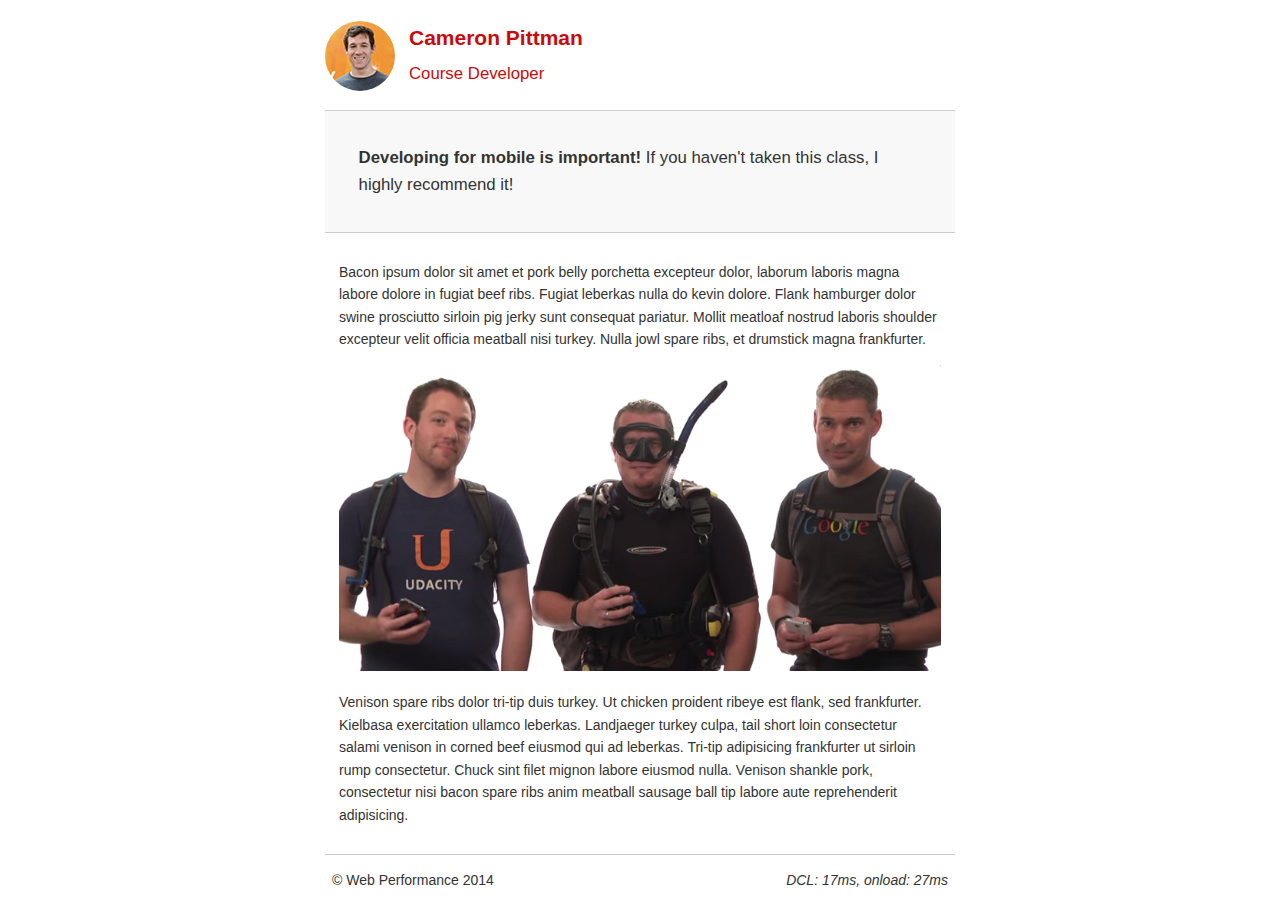
<file: Desktop/frontend-nanodegree-mobile-portfolio-master 2/project-mobile.html>
<!DOCTYPE html>
<html lang="en">
<head>
<meta charset="utf-8"><meta name="viewport" content="width=device-width, initial-scale=1">
<meta name="description" content=" FILL ME IN "><meta name="author" content=" FILL ME IN ">
<title>Cameron Pittman: Portfolio</title>
<!-- Hmm, what is the impact of web fonts on speed? Measure it... -->
<!-- <link href="//fonts.googleapis.com/css?family=Open+Sans:400,700" rel="stylesheet"> -->
<link href="css/style.css" rel="stylesheet">
<!--added media="print"-->
<link href="css/print.css" rel="stylesheet" media="print"></head>
<body>
<header><a href="/"><img src="img/profilepic.jpg"></a>
<p>Cameron Pittman<br><span>Course Developer</span></p></header>
<div class="container"><div class="hero">
<strong>Developing for mobile is important!</strong> If you haven't taken this class, I highly recommend it!
</div>
<div class="content">
<p>Bacon ipsum dolor sit amet et pork belly porchetta excepteur dolor, laborum laboris magna labore dolore in fugiat beef ribs. Fugiat leberkas nulla do kevin dolore. Flank hamburger dolor swine prosciutto sirloin pig jerky sunt consequat pariatur. Mollit meatloaf nostrud laboris shoulder excepteur velit officia meatball nisi turkey. Nulla jowl spare ribs, et drumstick magna frankfurter.</p>
<img src="img/mobilewebdev.jpg">
<p>Venison spare ribs dolor tri-tip duis turkey. Ut chicken proident ribeye est flank, sed frankfurter. Kielbasa exercitation ullamco leberkas. Landjaeger turkey culpa, tail short loin consectetur salami venison in corned beef eiusmod qui ad leberkas. Tri-tip adipisicing frankfurter ut sirloin rump consectetur. Chuck sint filet mignon labore eiusmod nulla. Venison shankle pork, consectetur nisi bacon spare ribs anim meatball sausage ball tip labore aute reprehenderit adipisicing.</p>
</div>
<footer>
<p>&copy; Web Performance 2014 <span id="crp-stats"></span></p></footer>
<!--shifted script at the bottom-->
<script>(function(w,g){w['GoogleAnalyticsObject']=g;w[g]=w[g]||function(){(w[g].q=w[g].q||[]).push(arguments)};w[g].l=1*new Date();})(window,'ga');
// Optional TODO: replace with your Google Analytics profile ID.
ga('create', 'UA-XXXX-Y');
ga('send', 'pageview');
</script>
<!--added async-->
<script async src="//www.google-analytics.com/analytics.js"></script>
<script async src="js/perfmatters.js"></script></body></html>
</file>
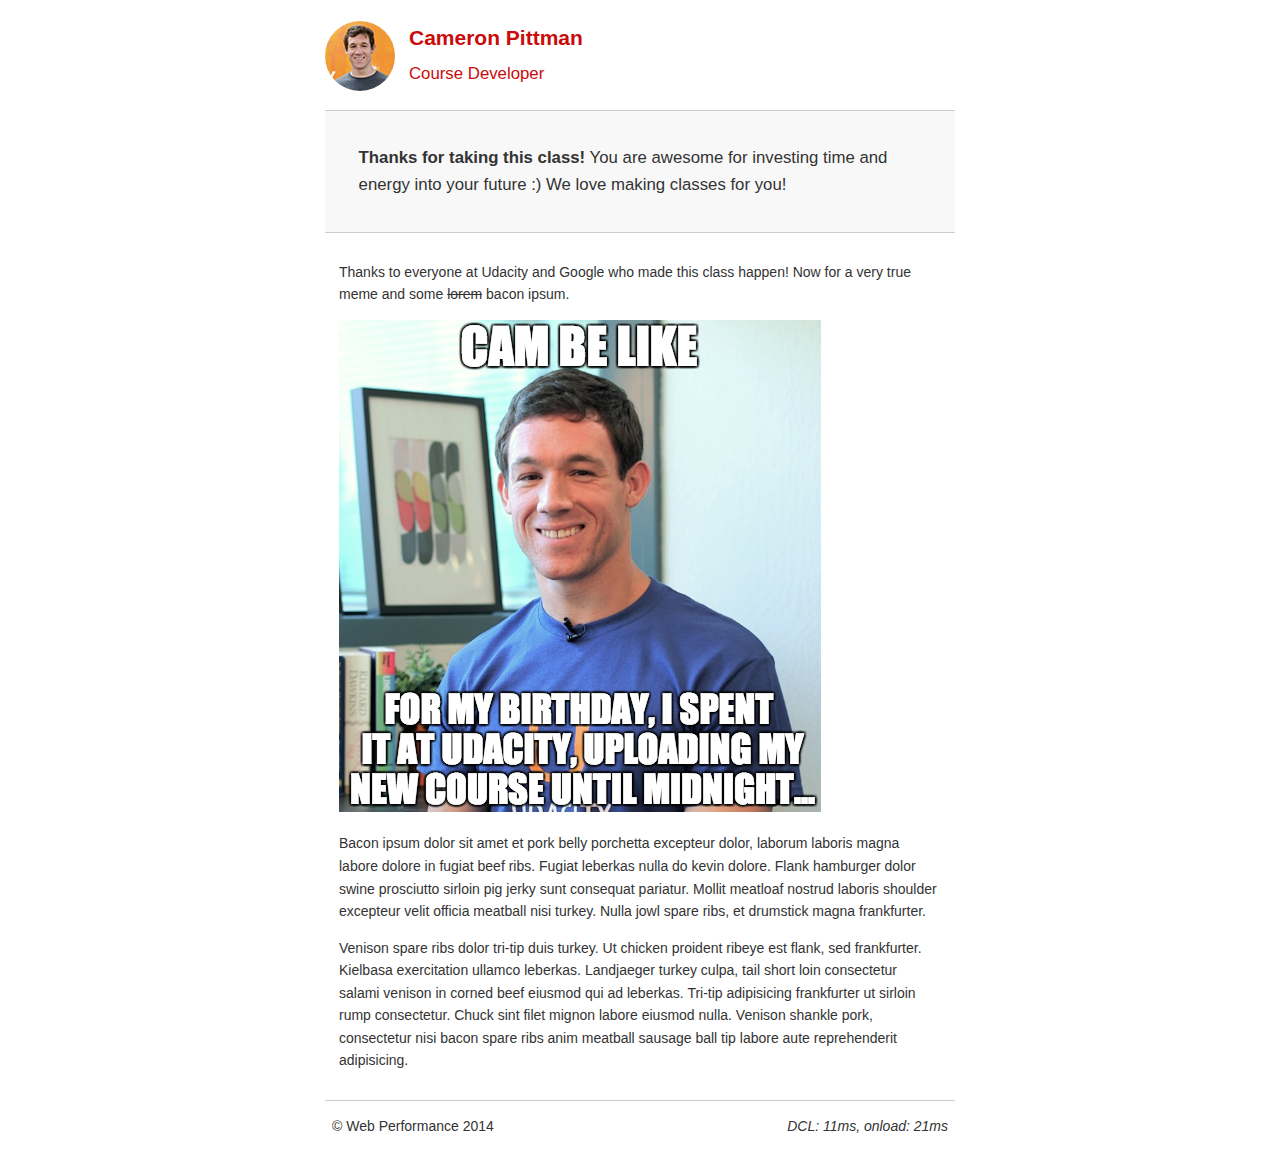
<file: Desktop/frontend-nanodegree-mobile-portfolio-master 2/project-webperf.html>
<!DOCTYPE html>
<html lang="en">
<head>
<meta charset="utf-8"><meta name="viewport" content="width=device-width, initial-scale=1">
<meta name="description" content=" FILL ME IN "><meta name="author" content=" FILL ME IN ">
<title>Cameron Pittman: Portfolio</title>
<!-- Hmm, what is the impact of web fonts on speed? Measure it... -->
<!-- <link href="//fonts.googleapis.com/css?family=Open+Sans:400,700" rel="stylesheet"> -->
<link href="css/style.css" rel="stylesheet">
<!--added media="print"-->
<link href="css/print.css" rel="stylesheet" media="print"></head>
<body>
<header><a href="/"><img src="img/profilepic.jpg"></a>
<p>Cameron Pittman<br><span>Course Developer</span></p></header>
<div class="container"><div class="hero">
<strong>Thanks for taking this class!</strong> You are awesome for investing time and energy into your future :) We love making classes for you!</div>
<div class="content"><p>Thanks to everyone at Udacity and Google who made this class happen! Now for a very true meme and some <strike>lorem</strike> bacon ipsum.</p>
<img src="img/cam_be_like.jpg">
<p>Bacon ipsum dolor sit amet et pork belly porchetta excepteur dolor, laborum laboris magna labore dolore in fugiat beef ribs. Fugiat leberkas nulla do kevin dolore. Flank hamburger dolor swine prosciutto sirloin pig jerky sunt consequat pariatur. Mollit meatloaf nostrud laboris shoulder excepteur velit officia meatball nisi turkey. Nulla jowl spare ribs, et drumstick magna frankfurter.</p>
<p>Venison spare ribs dolor tri-tip duis turkey. Ut chicken proident ribeye est flank, sed frankfurter. Kielbasa exercitation ullamco leberkas. Landjaeger turkey culpa, tail short loin consectetur salami venison in corned beef eiusmod qui ad leberkas. Tri-tip adipisicing frankfurter ut sirloin rump consectetur. Chuck sint filet mignon labore eiusmod nulla. Venison shankle pork, consectetur nisi bacon spare ribs anim meatball sausage ball tip labore aute reprehenderit adipisicing.</p>
</div>
<footer><p>&copy; Web Performance 2014 <span id="crp-stats"></span></p></footer>
<!--shifted script at the bottom-->
<script>(function(w,g){w['GoogleAnalyticsObject']=g;w[g]=w[g]||function(){(w[g].q=w[g].q||[]).push(arguments)};w[g].l=1*new Date();})(window,'ga');
// Optional TODO: replace with your Google Analytics profile ID.
ga('create', 'UA-XXXX-Y');
ga('send', 'pageview');
</script>
<!--added async-->
<script async src="//www.google-analytics.com/analytics.js"></script>
<script async src="js/perfmatters.js"></script></body></html>
</file>
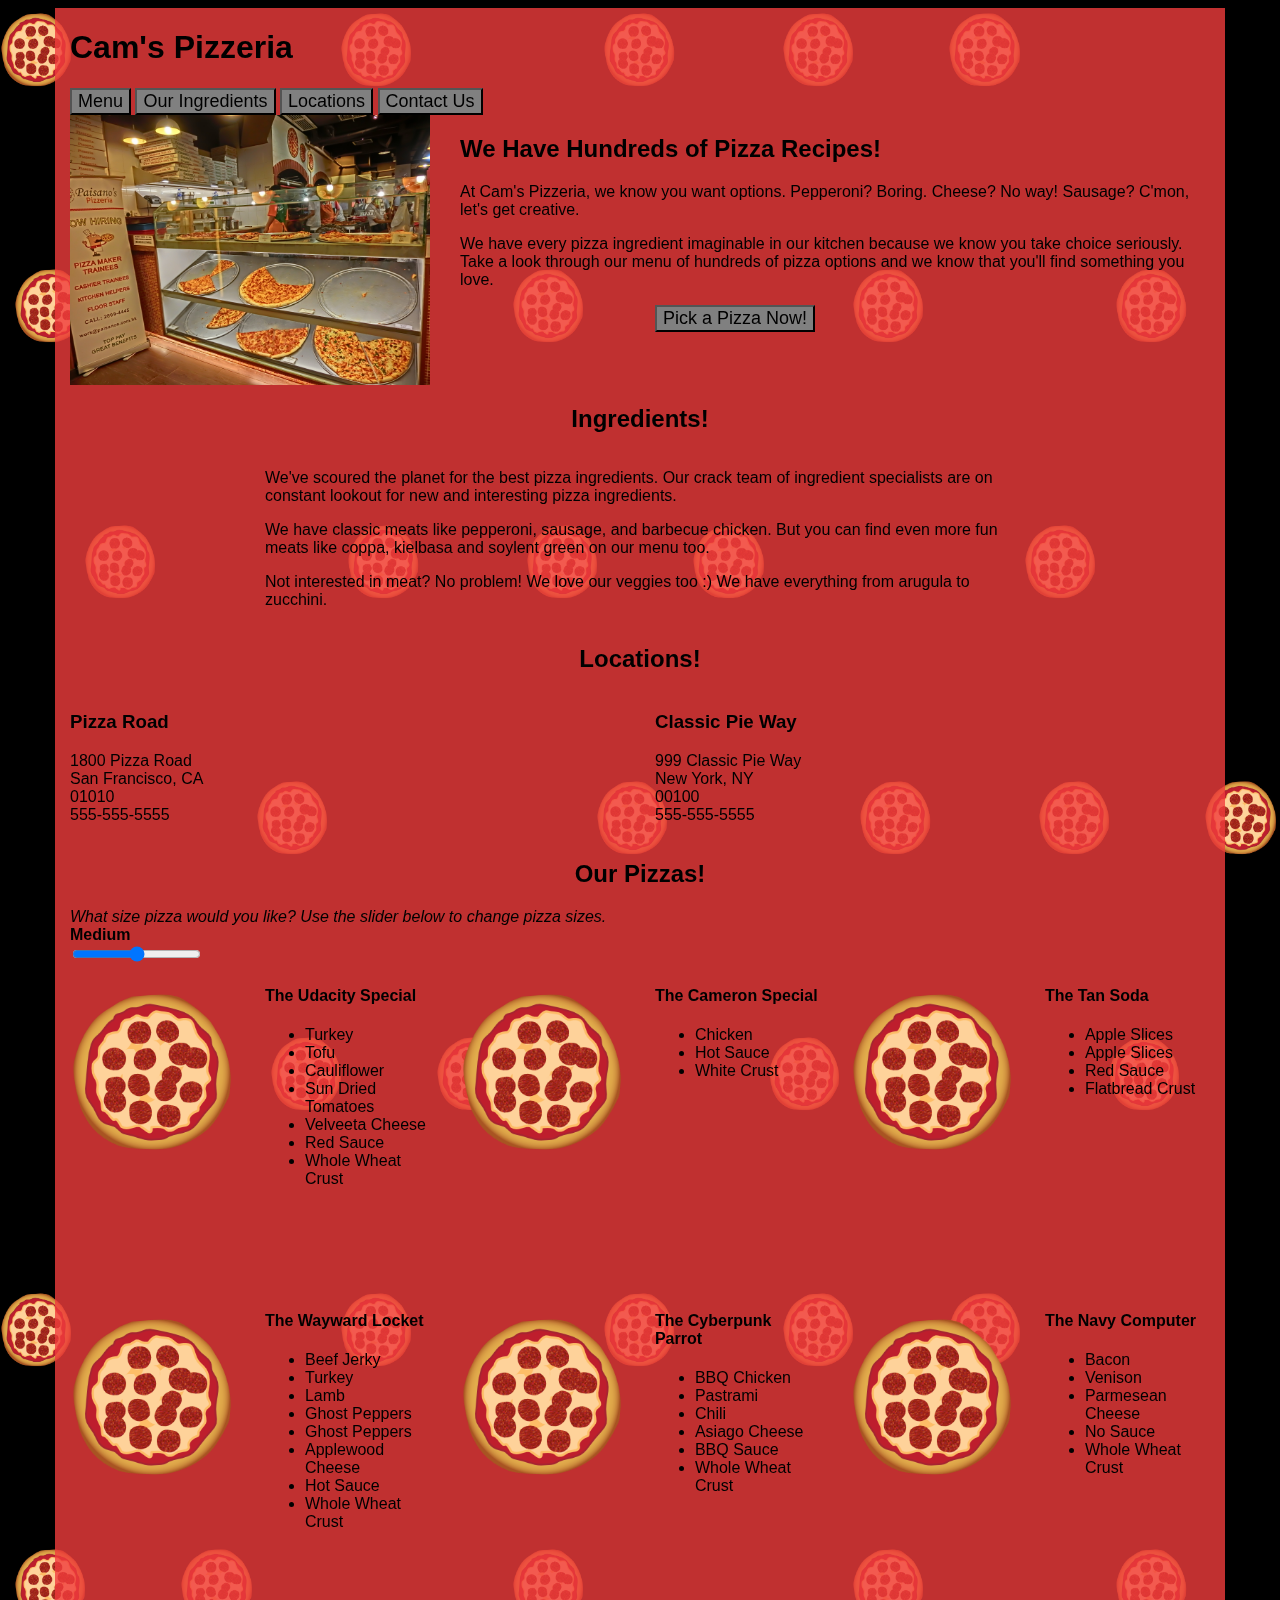
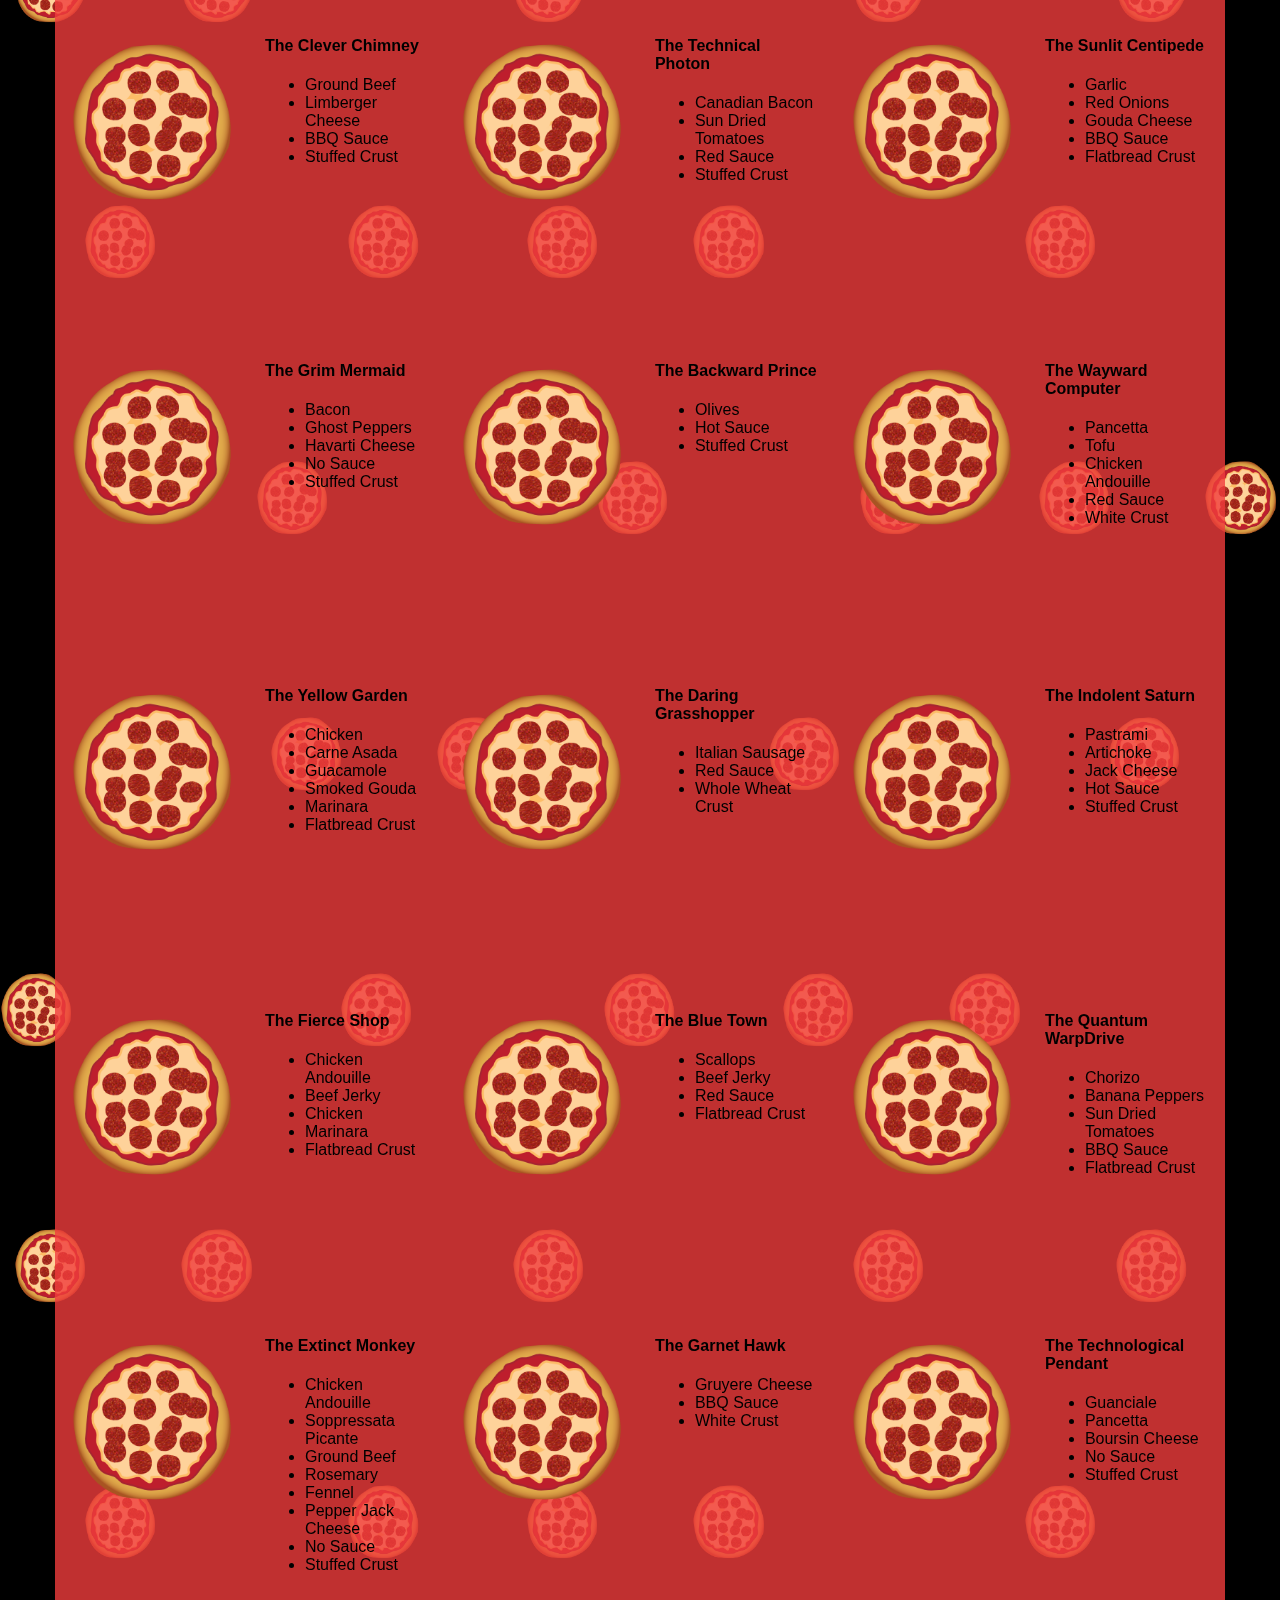
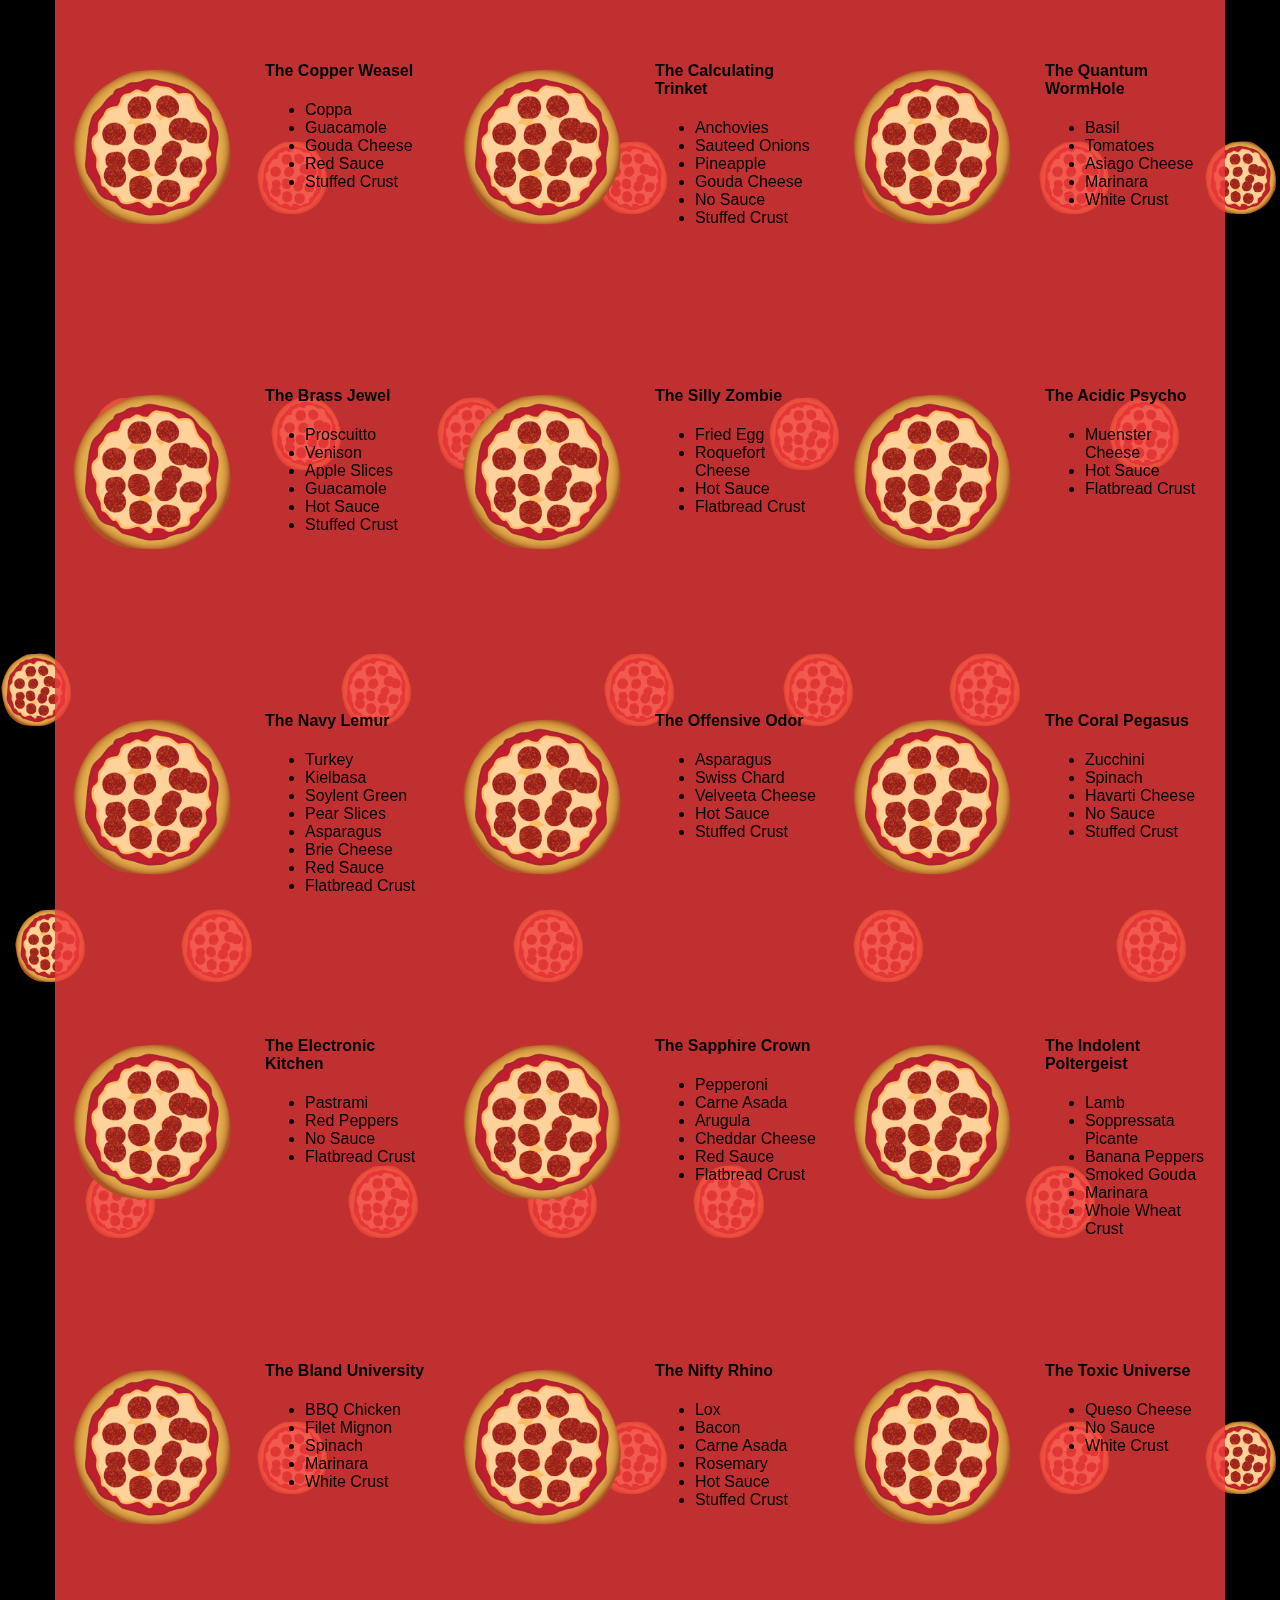
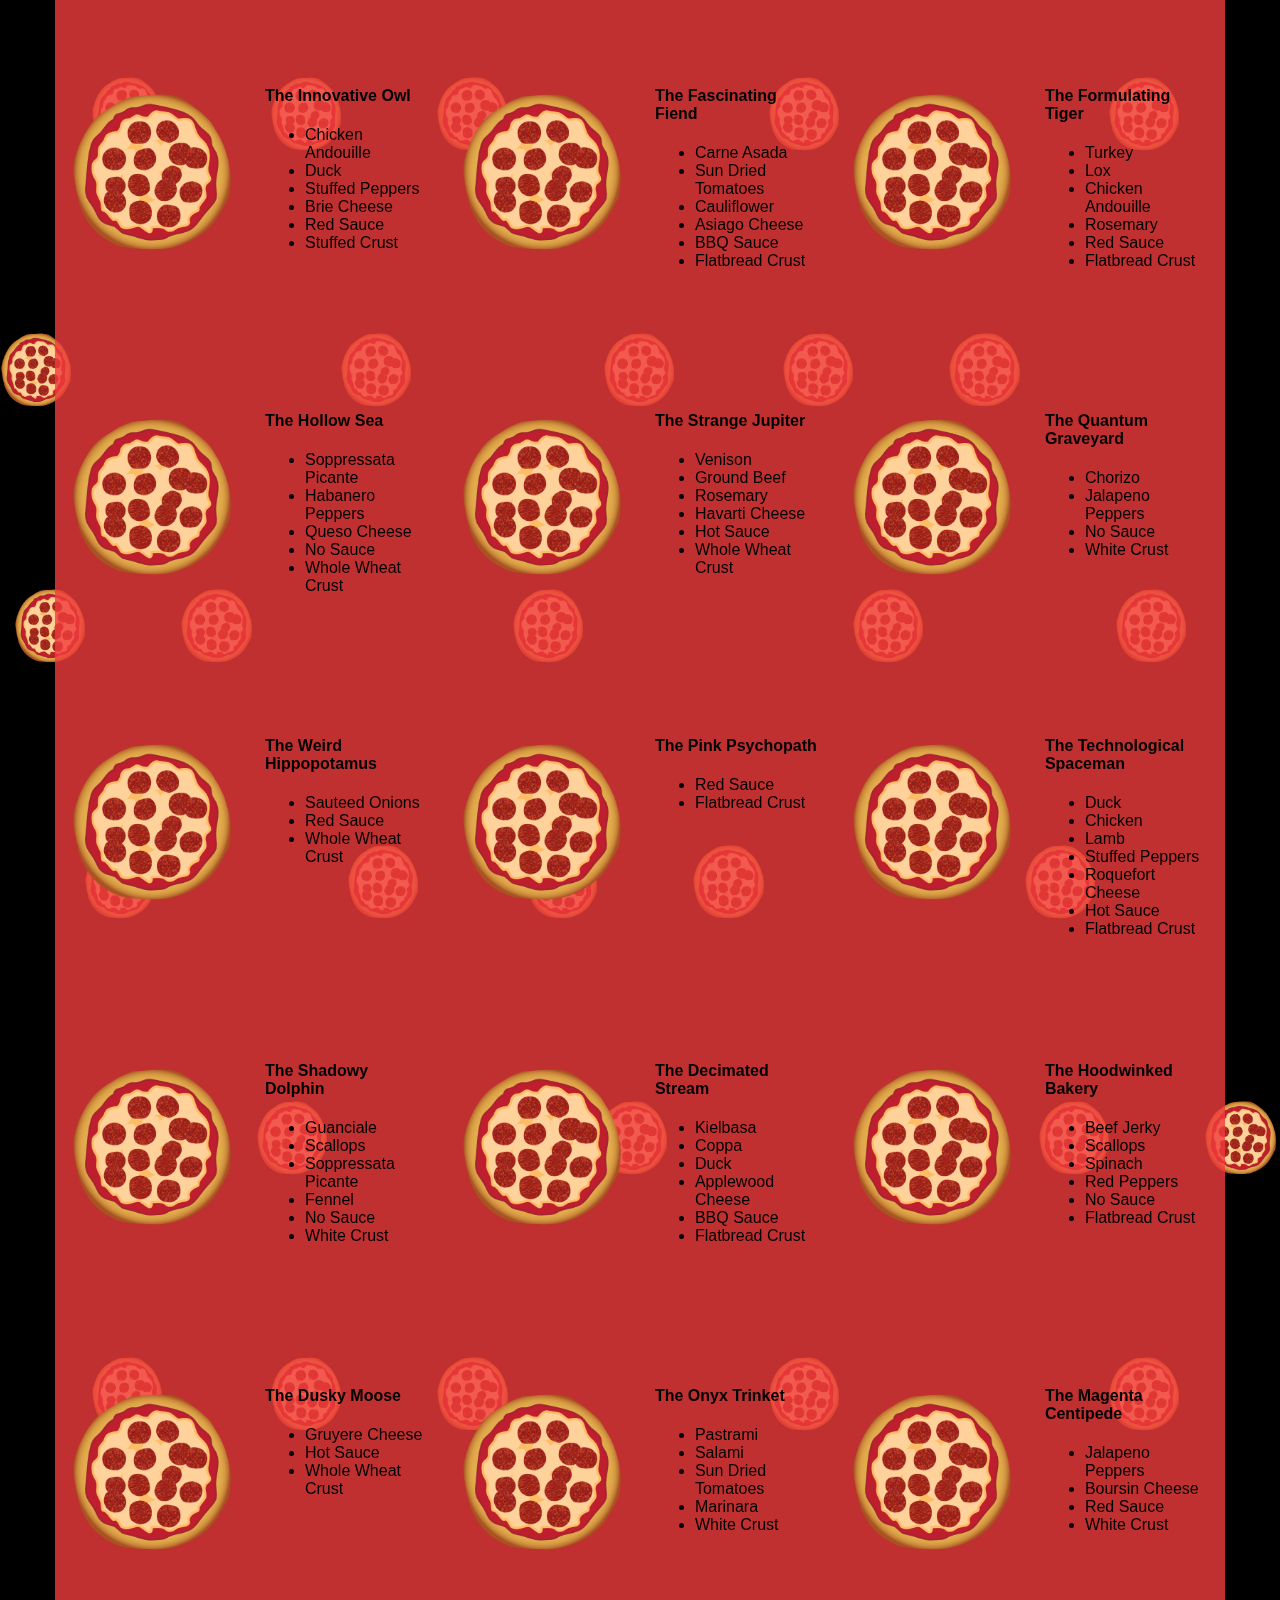
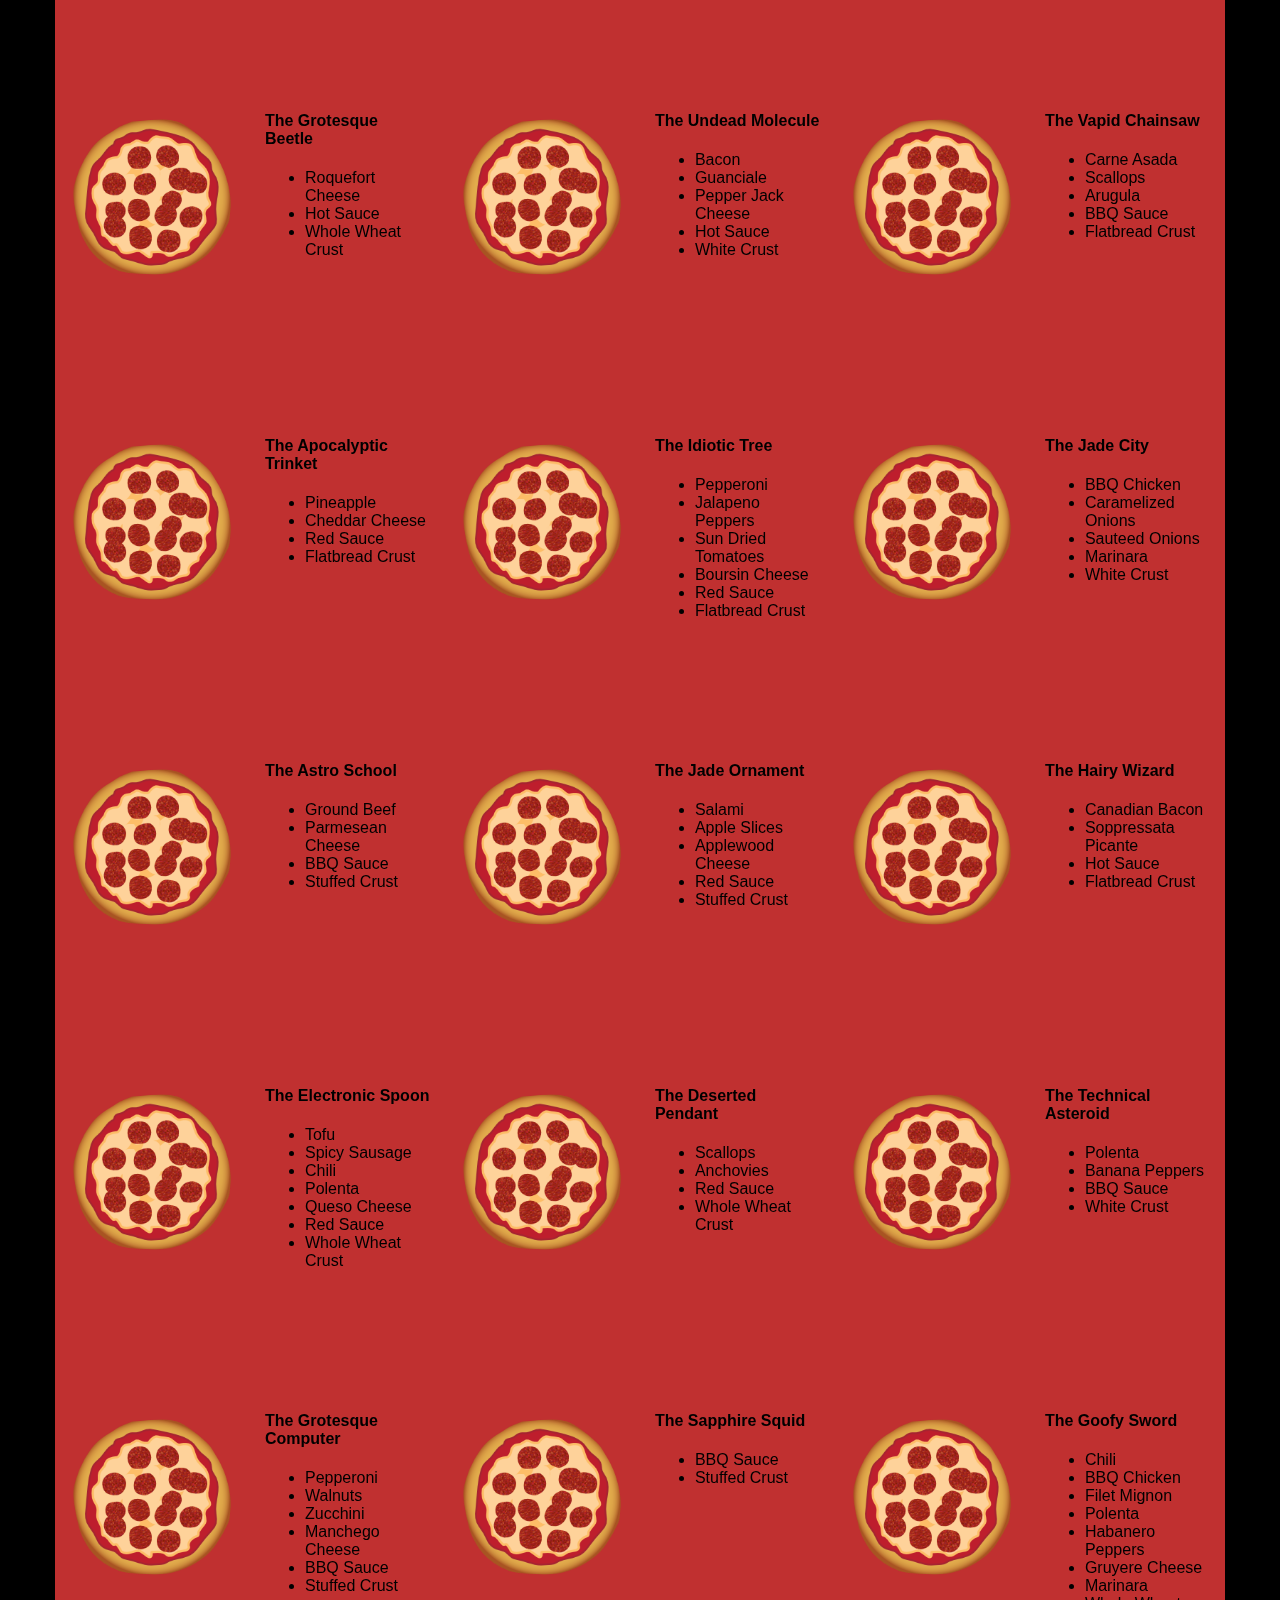
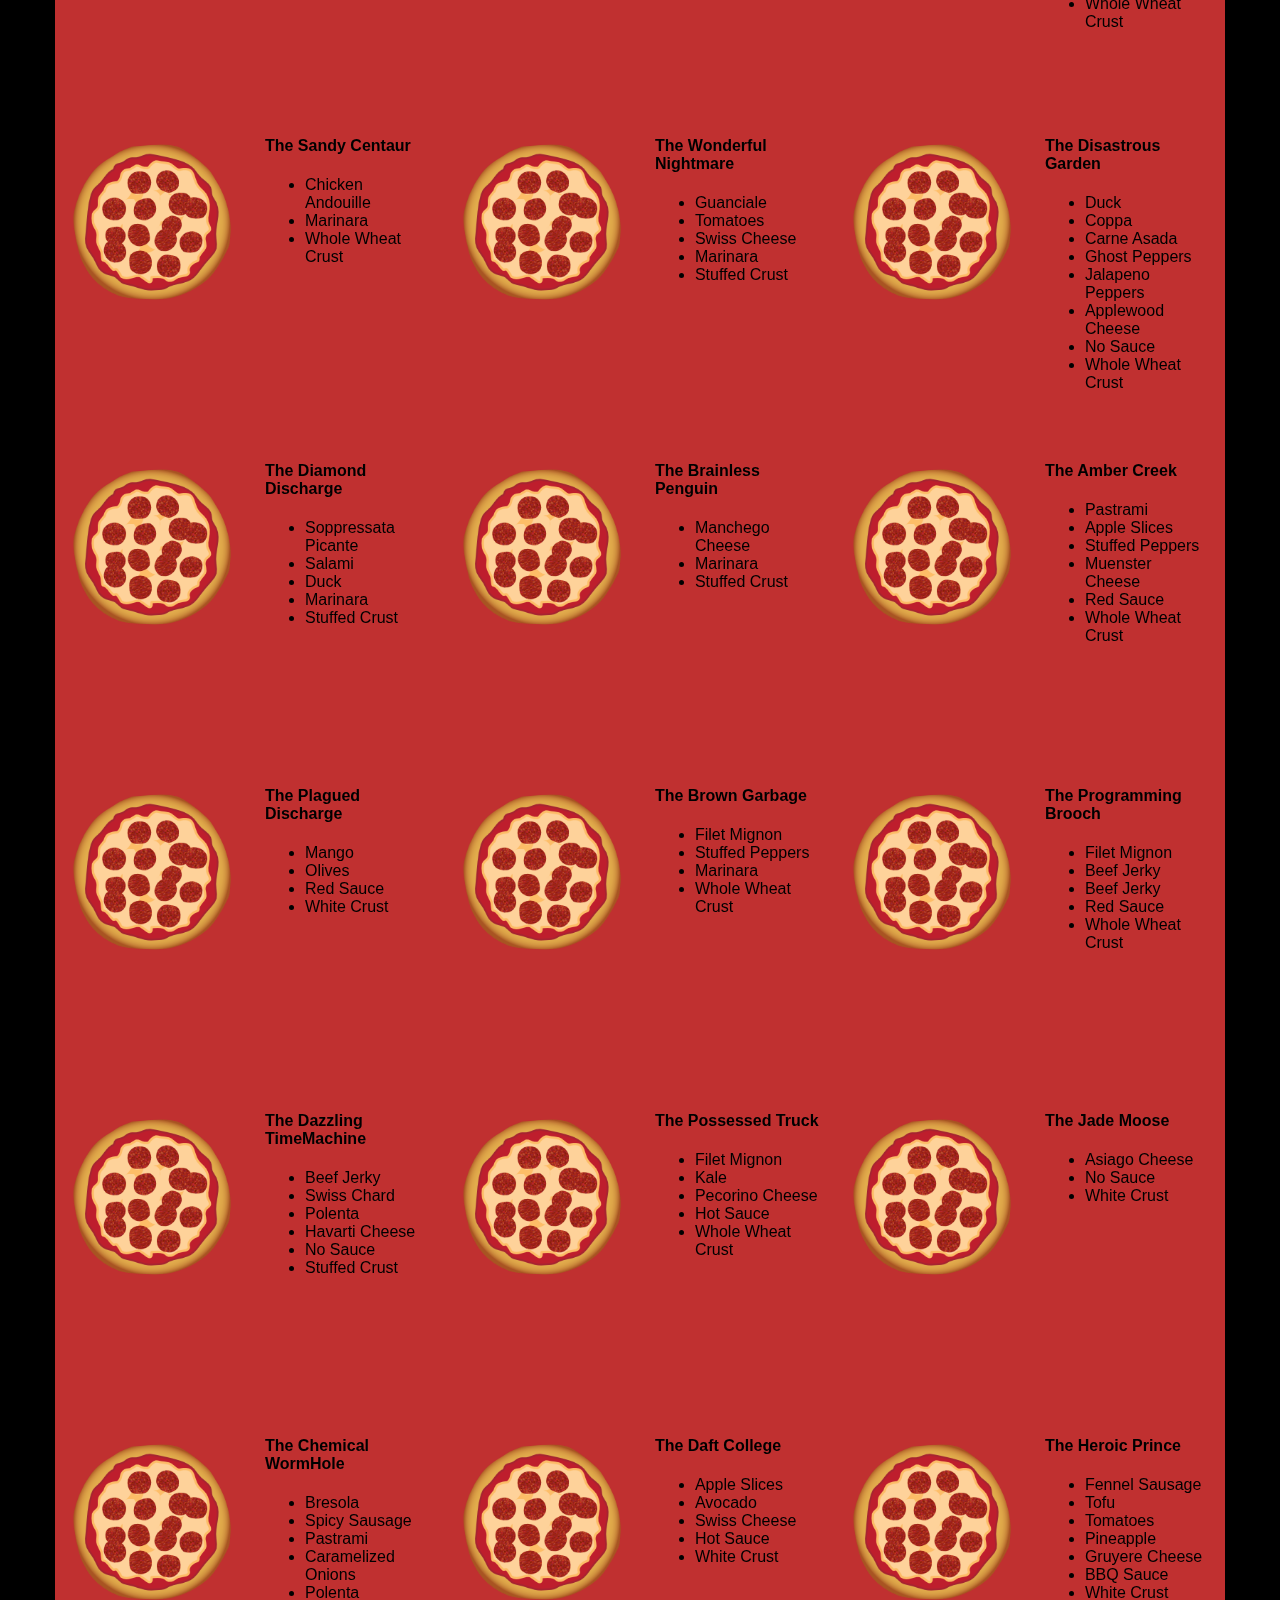
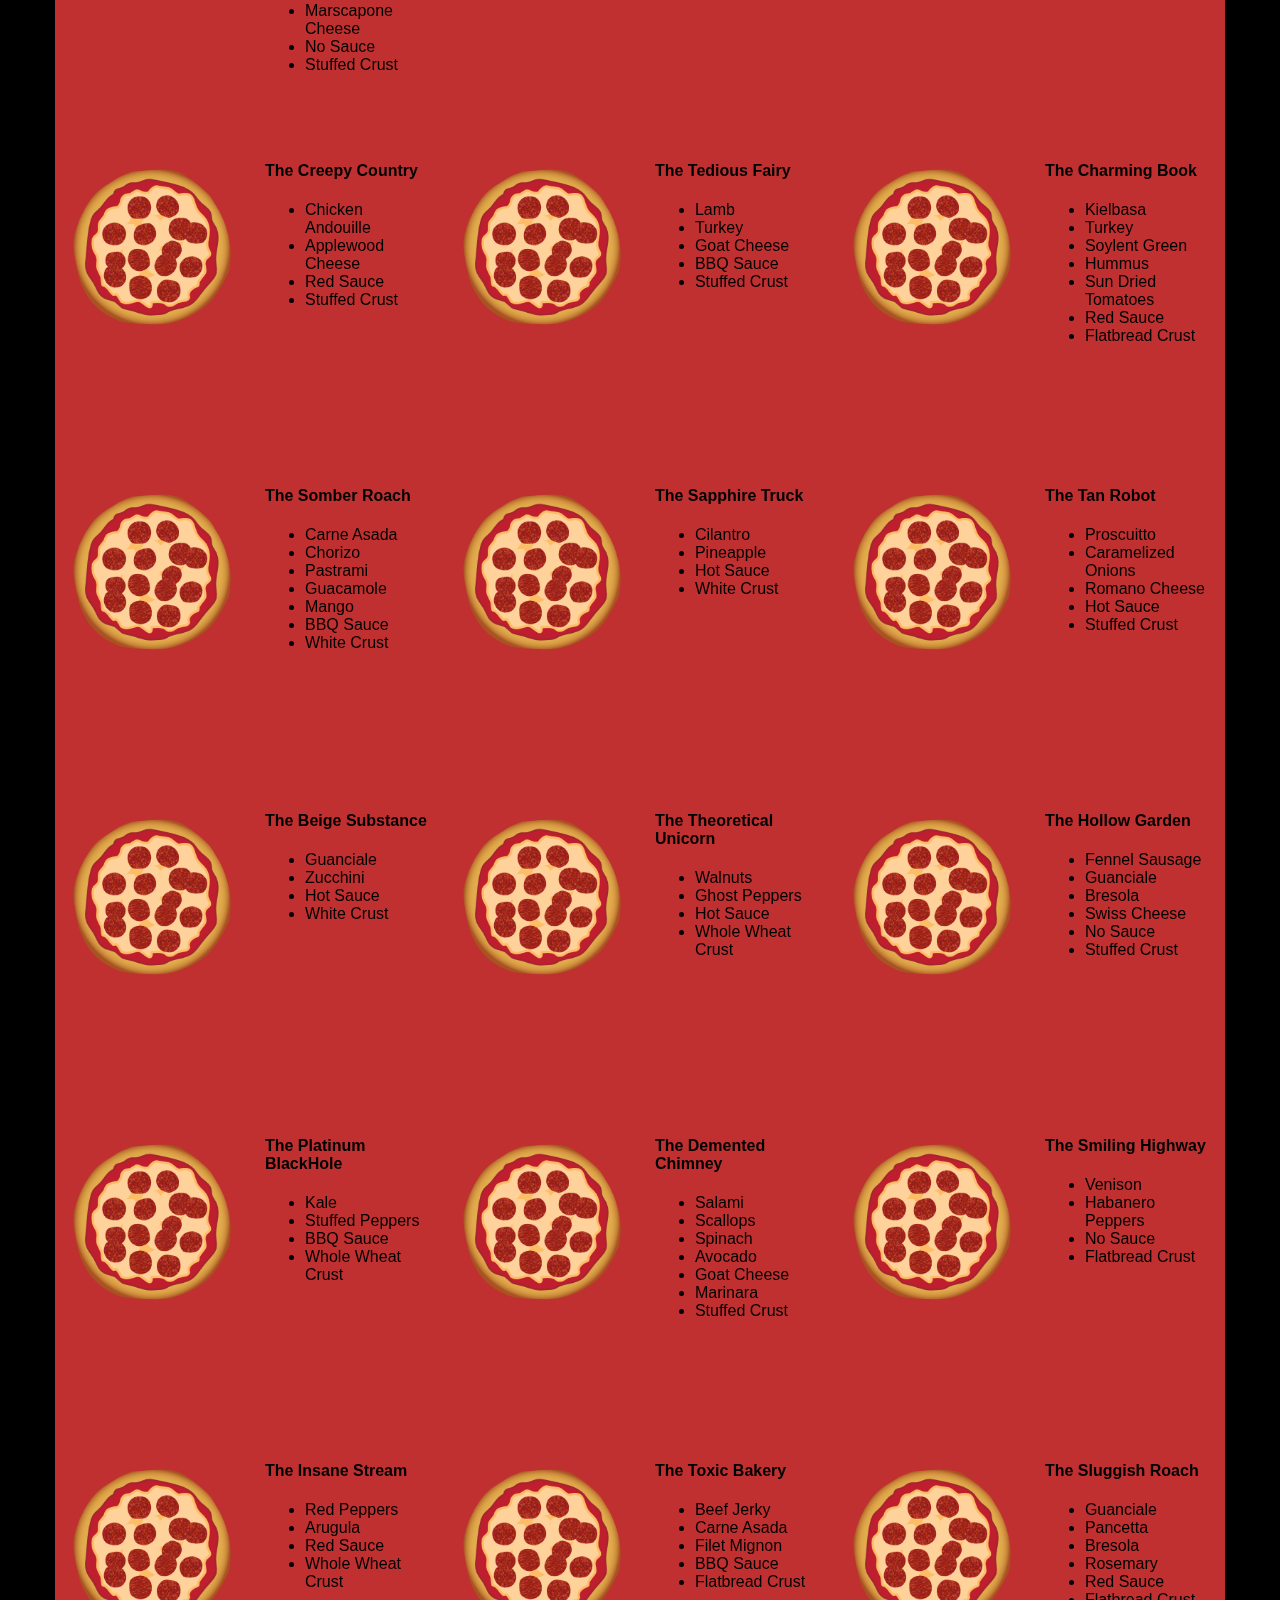
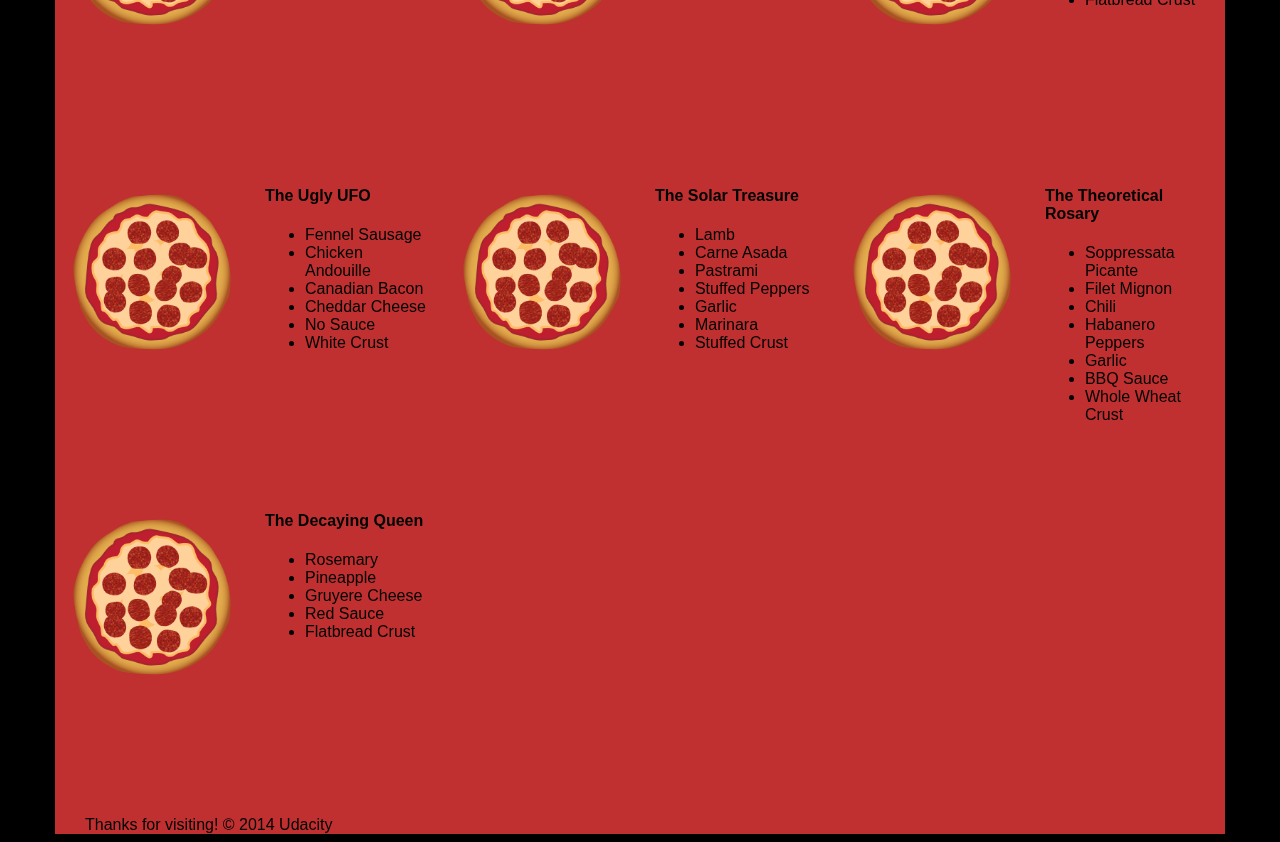
<file: Desktop/frontend-nanodegree-mobile-portfolio-master 2/views/pizza.html>
<!DOCTYPE HTML>
<html>
<head>
  <link rel="stylesheet" href="css/style.css">
  <link rel="stylesheet" href="css/bootstrap-grid.css">
</head>

<body>
  <div class="container">
    <div id="header" class="row">
      <div class="col-md-6">
        <div class="row">
          <div class="col-md-12">
            <h1>Cam's Pizzeria</h1>
            <div class="row">
              <div id="menu" class="col-md-12">
                <form action="#randomPizzas">
                  <input type="submit" value="Menu">
                </form>
                <form action="#ingredients">
                  <input type="submit" value="Our Ingredients">
                </form>
                <form action="#locations">
                  <input type="submit" value="Locations">
                </form>
                <form action="#" onsubmit="alert('Thanks for clicking! This button doesn\'t do anything because this is a fake pizzeria :\)')">
                  <input type="submit" value="Contact Us">
                </form>
              </div>
            </div>
          </div>
        </div>
      </div>
      <div id="movingPizzas1" class="col-md-6">
      </div>
    </div>
    <div id="callToAction" class="row">
      <div class="col-md-4">
        <img src="images/pizzeria.jpg" class="img-responsive"> <!-- Image credit to: http://commons.wikimedia.org/wiki/File:HK_TST_night_%E5%98%89%E8%98%AD%E9%81%93_Granville_Road_restaurant_Paisano's_Pizzeria_pizza_Dec-2013.JPG -->
      </div>
      <div class="col-md-8">
        <div class="row">
          <div class="col-md-12">
            <h2>We Have Hundreds of Pizza Recipes!</h2>
            <p>At Cam's Pizzeria, we know you want options. Pepperoni? Boring. Cheese? No way! Sausage? C'mon, let's get creative.</p>

            <p>We have every pizza ingredient imaginable in our kitchen because we know you take choice seriously. Take a look through our menu of hundreds of pizza options and we know that you'll find something you love.</p>
          </div>
        </div>
        <div class="row">
          <div class="col-md-6 col-md-push-3">
            <form action="#randomPizzas">
              <input type="submit" value="Pick a Pizza Now!">
            </form>
          </div>
        </div>
      </div>
    </div>
    <div id="ingredients" class="row">
      <div class="col-md-8 col-md-push-2">
        <div class="row">
          <div class="col-md-12 centered">
            <h2>Ingredients!</h2>
          </div>
        </div>
        <div class="row">
          <div class="col-md-12">
            <p>We've scoured the planet for the best pizza ingredients. Our crack team of ingredient specialists are on constant lookout for new and interesting pizza ingredients.</p>

            <p>We have classic meats like pepperoni, sausage, and barbecue chicken. But you can find even more fun meats like coppa, kielbasa and soylent green on our menu too.</p>

            <p>Not interested in meat? No problem! We love our veggies too :) We have everything from arugula to zucchini.</p>
          </div>
        </div>
      </div>
    </div>
    <div id="locations" class="row">
      <div class="col-md-12">
        <h2 style="text-align: center">Locations!</h2>
        <div class="row">
          <div class="col-md-6">
            <h3>Pizza Road</h3>
            <p>1800 Pizza Road<br>San Francisco, CA<br>01010<br>555-555-5555</p>
          </div>
          <div class="col-md-6">
            <h3>Classic Pie Way</h3>
            <p>999 Classic Pie Way<br>New York, NY<br>00100<br>555-555-5555</p>
          </div>
        </div>
      </div>
    </div>
    <div id="pizzaGenerator" class="row">
      <div class="col-md-12">
        <h2 style="text-align: center">Our Pizzas!</h2>
        <div class="row">
          <div class="col-md-12">
            <em>What size pizza would you like? Use the slider below to change pizza sizes.</em>
          </div>
          <div id="pizzaSize" class="col-md-6">Medium</div>
          <div class="col-md-12">
            <input id="sizeSlider" type="range" min="1" max="3" value="2" step="1" onchange="resizePizzas(this.value)"></input>
          </div>
        </div>
        <div id="randomPizzas" class="row">
          <div id="pizza0" class="randomPizzaContainer" style="width:33.33%;">
            <div class="col-md-6">
              <img src="images/pizza.png" class="img-responsive">
            </div>
            <div class="col-md-6">
              <h4>The Udacity Special</h4>
              <ul>
                <li>Turkey</li>
                <li>Tofu</li>
                <li>Cauliflower</li>
                <li>Sun Dried Tomatoes</li>
                <li>Velveeta Cheese</li>
                <li>Red Sauce</li>
                <li>Whole Wheat Crust</li>
              </ul>
            </div>
          </div>
          <div id="pizza1" class="randomPizzaContainer" style="width:33.33%;">
            <div class="col-md-6">
              <img src="images/pizza.png" class="img-responsive">
            </div>
            <div class="col-md-6">
              <h4>The Cameron Special</h4>
              <ul>
                <li>Chicken</li>
                <li>Hot Sauce</li>
                <li>White Crust</li>
              </ul>
            </div>
          </div>
        </div>
      </div>
    </div>
    <div id="footer" class="col-md-12">Thanks for visiting! &copy; 2014 Udacity</div>
  </div>
  <script type="text/javascript" src="js/main.min.js"></script>
</body>

</html>
</file>
<file: Desktop/frontend-nanodegree-mobile-portfolio-master 2/css/style.css>
html {font-size: 100%;overflow-y: scroll;-webkit-tap-highlight-color: rgba(0,0,0,0);-ms-text-size-adjust: 100%;-webkit-text-size-adjust: none;}
body { margin: 0; font-size: 14px; line-height: 1.61; font-weight: 400; background: #fff;}
body, button, input, select, textarea { font-family: 'Open Sans', sans-serif; color: #333; }

a { color: #12C; }
a:visited { color: #61C; }
a:focus { outline: thin dotted; }
a:hover, a:active { color: #c00; outline: 0; }

b, strong { font-weight: bold; }
pre, code { font-family: monospace, monospace; font-size: 1em; }
ul, ol { margin: 1em 0; padding: 0 0 0 20px; }
img { border: 0; max-width: 100%; }

header, footer, .container { max-width: 45em; margin: 0 auto; }

header { padding: 0 0.5em; color: #C90B0B; }
header img { border-radius: 40px; float: left; }
header p { font-size:1.5em; font-weight: bold; padding-left: 4em;}
header p span { font-size: 0.8em; font-weight: normal;}

.hero { padding: 2em; background-color: #f8f8f8; font-size:1.2em;border-bottom: 1px solid #ccc;border-top: 1px solid #ccc;}

.content { padding: 1em 1em; }
.content li { list-style-type: none; font-size: 1.1em;}
li img { float:left; padding-right: 1em; }
li p { font-size: 0.9em; font-style: italic; }

footer {padding: 0 0.5em;border-top: 1px solid #ccc;}
footer span { float: right; font-style: italic; }

/* Smartphones (portrait) */
@media only screen and (max-width: 480px) {body { font-size: 12px;}header p { padding-left: 4.5em;}}
</file>
<file: Desktop/frontend-nanodegree-mobile-portfolio-master 2/css/print.css>
@media print {* { background: transparent !important; color: black !important; text-shadow: none !important; filter:none !important; -ms-filter: none !important; }a, a:visited { color: #444 !important; text-decoration: underline; }a[href]:after { content: " (" attr(href) ")"; }tr, img { page-break-inside: avoid; }img { max-width: 100% !important; }@page { margin: 0.5cm; }p, h2, h3 { orphans: 3; widows: 3; }h2, h3{ page-break-after: avoid; }}
</file>
<file: Desktop/frontend-nanodegree-mobile-portfolio-master 2/views/css/style.css>
/** {
  outline: 1px solid red !important;
}*/
* {
  -webkit-box-sizing: border-box;
  -moz-box-sizing: border-box;
  -box-sizing: border-box;
}

body {
  font-family: "Trebuchet MS", Helvetica, sans-serif;
  background: black;
}

input {
  background: grey;
  font-size: 18px;
}

form {
  display: inline-block;
}

.centered {
  text-align: center;
}

#pizzaSize {
  font-weight: 800;
}

.mover {
  position: fixed;
  width: 256px;
  z-index: -1;
}

.randomPizzaContainer {
  float: left;
  display: flex;
}

.randomPizzaContainer:after {
  content: "";
  display: table;
  clear:both;
}

 .container {
  background-color: rgba(240, 60, 60, 0.8);
}
</file>
